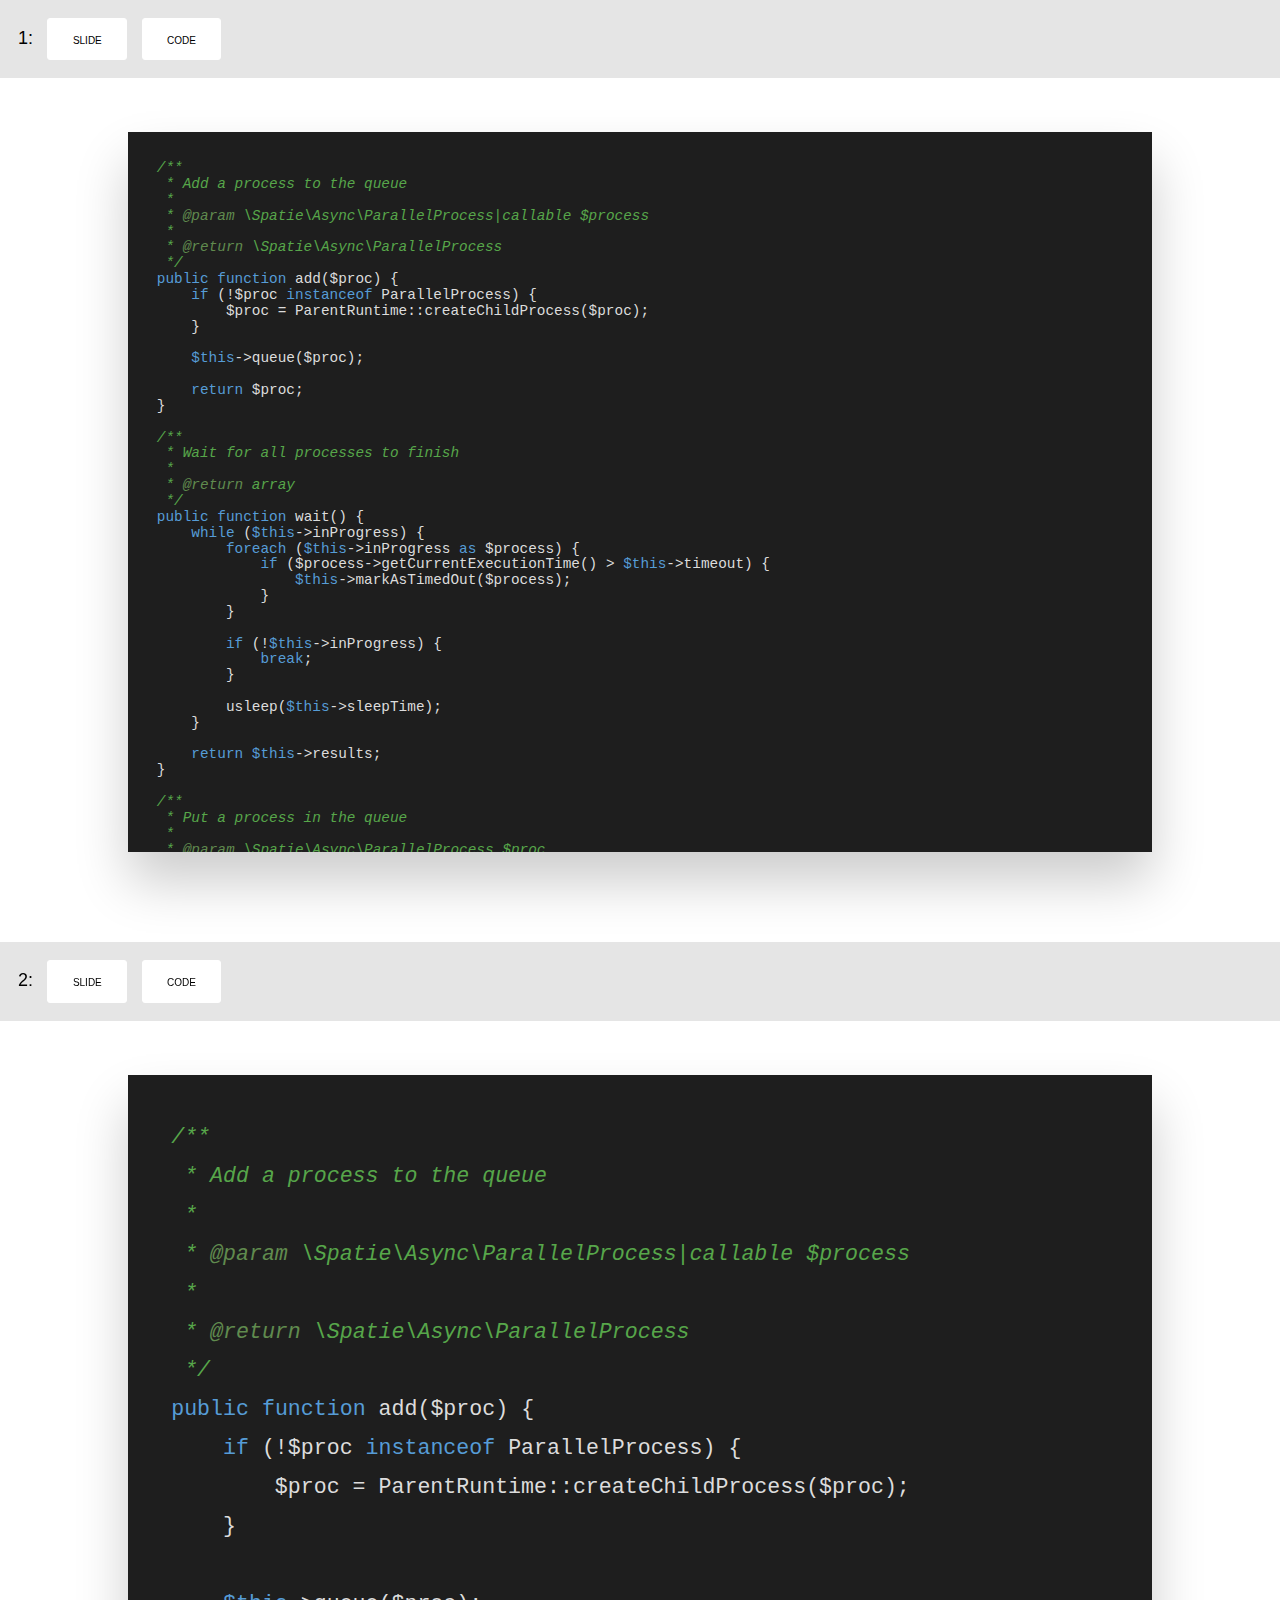
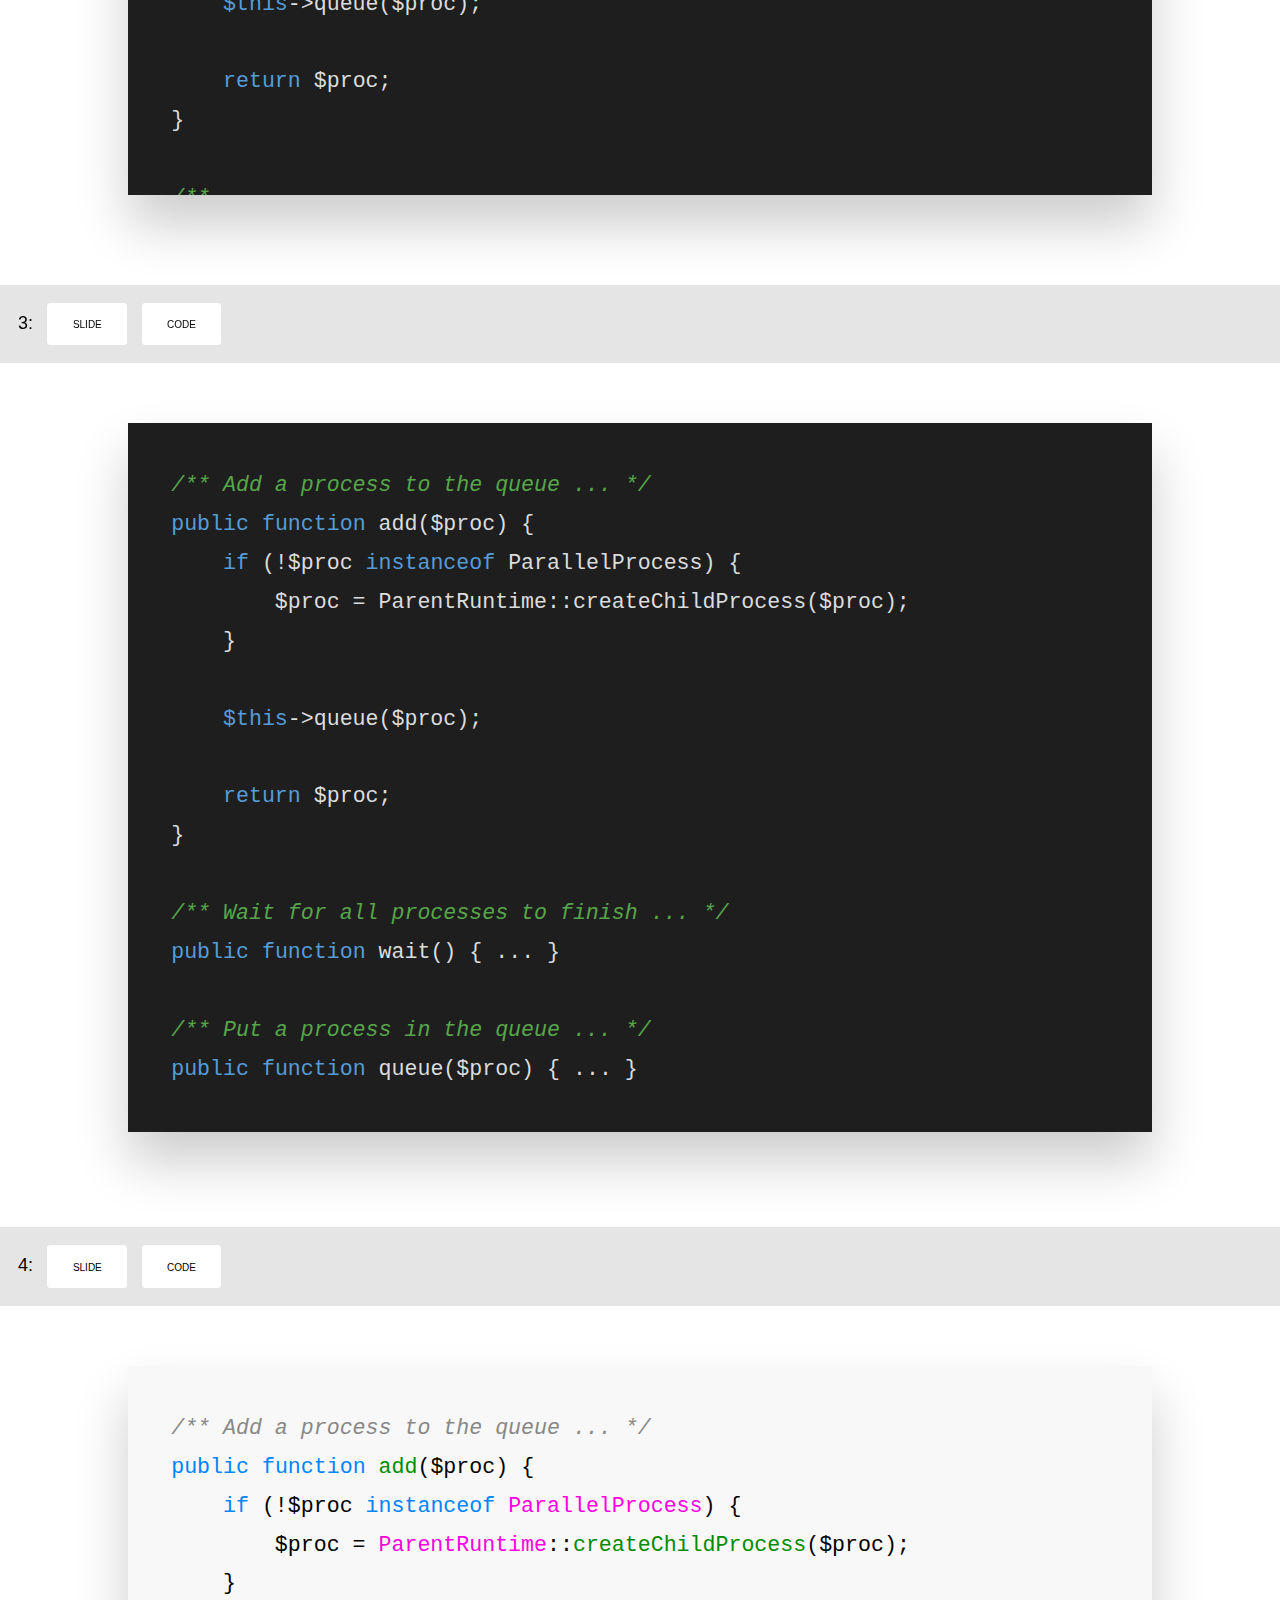
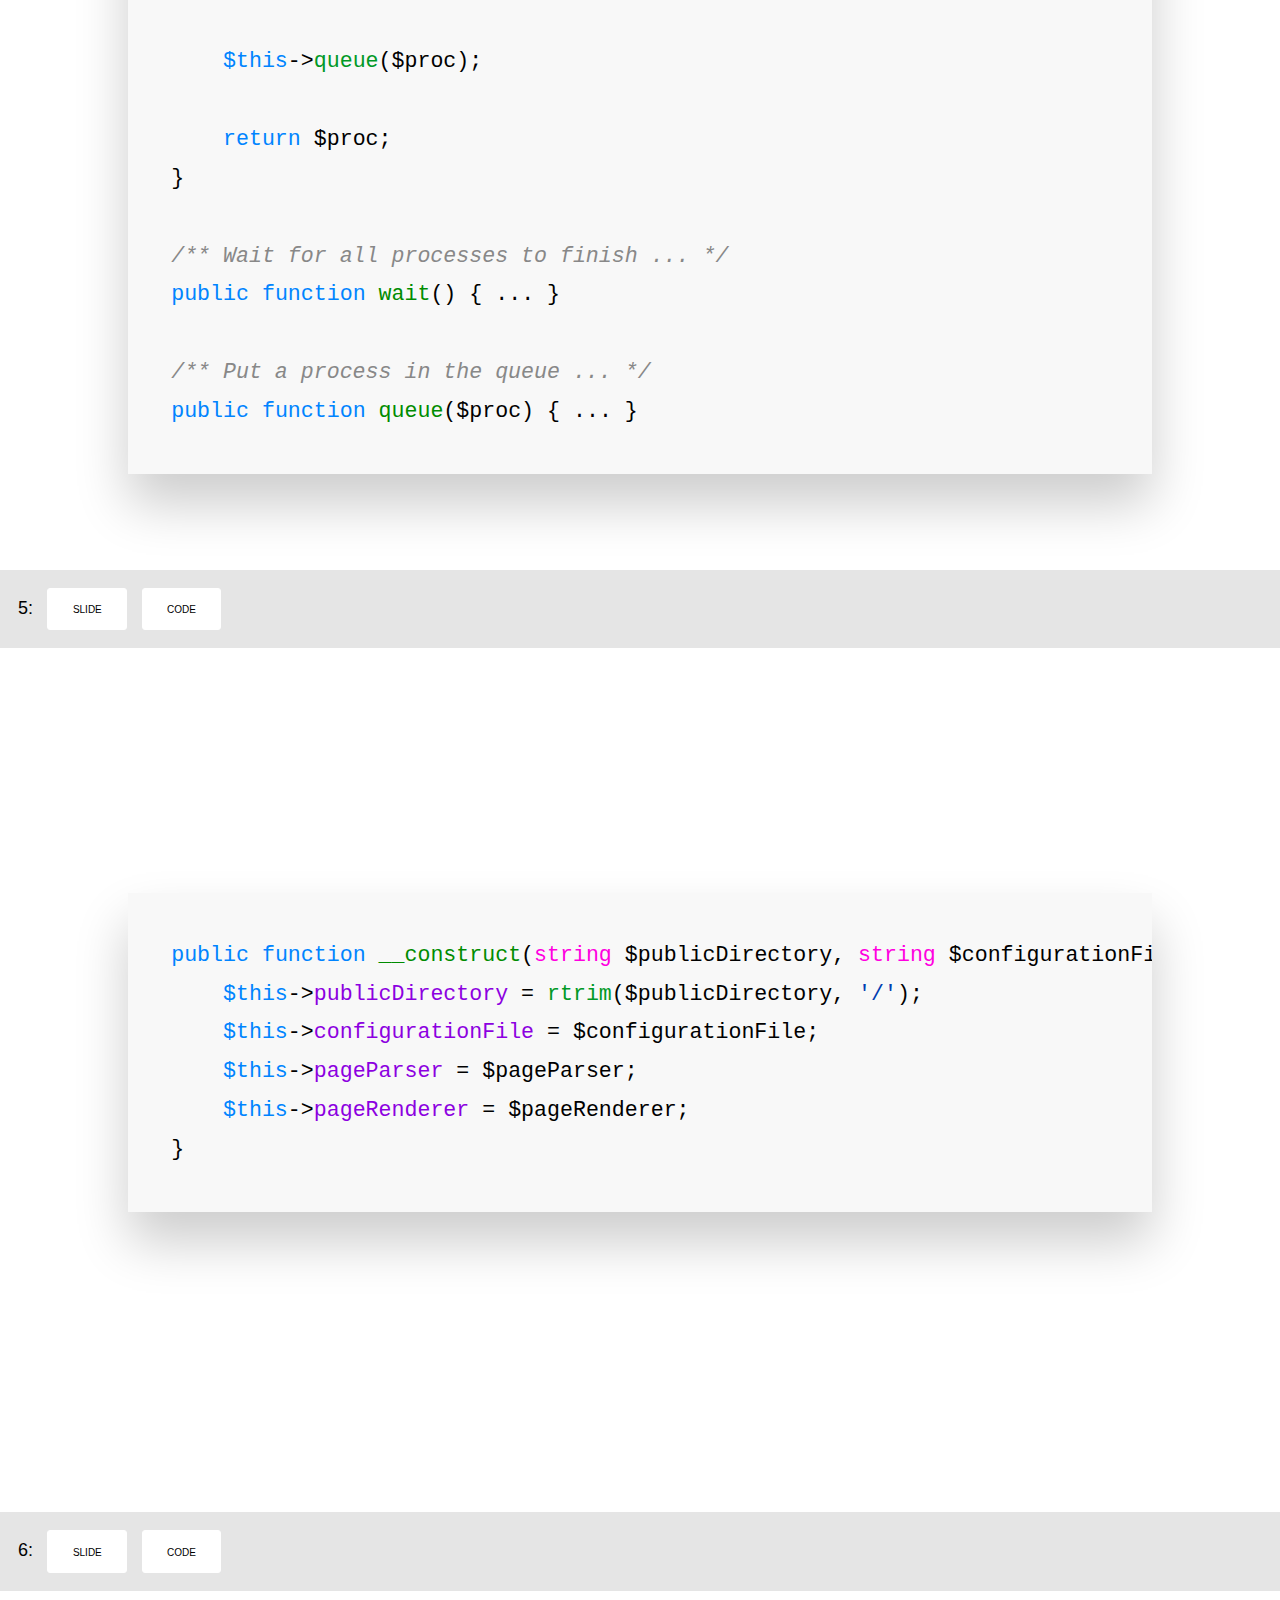
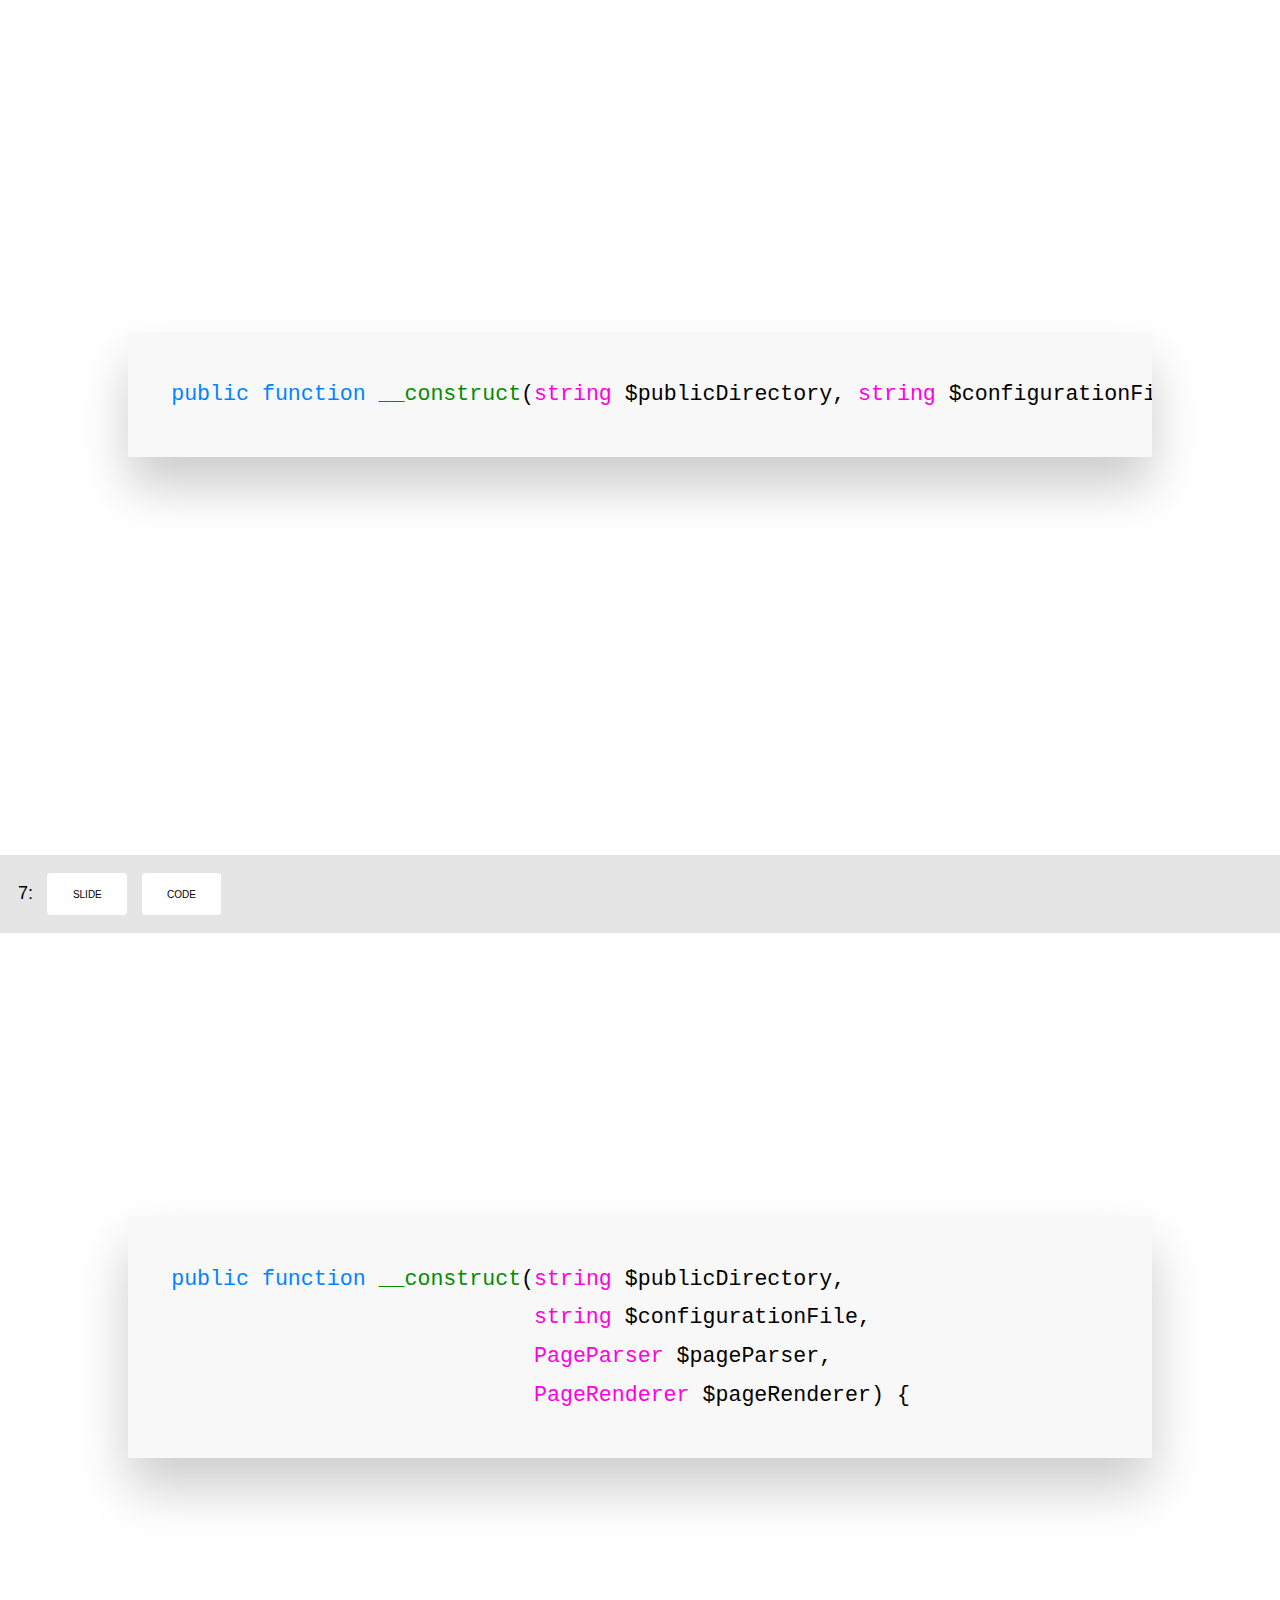
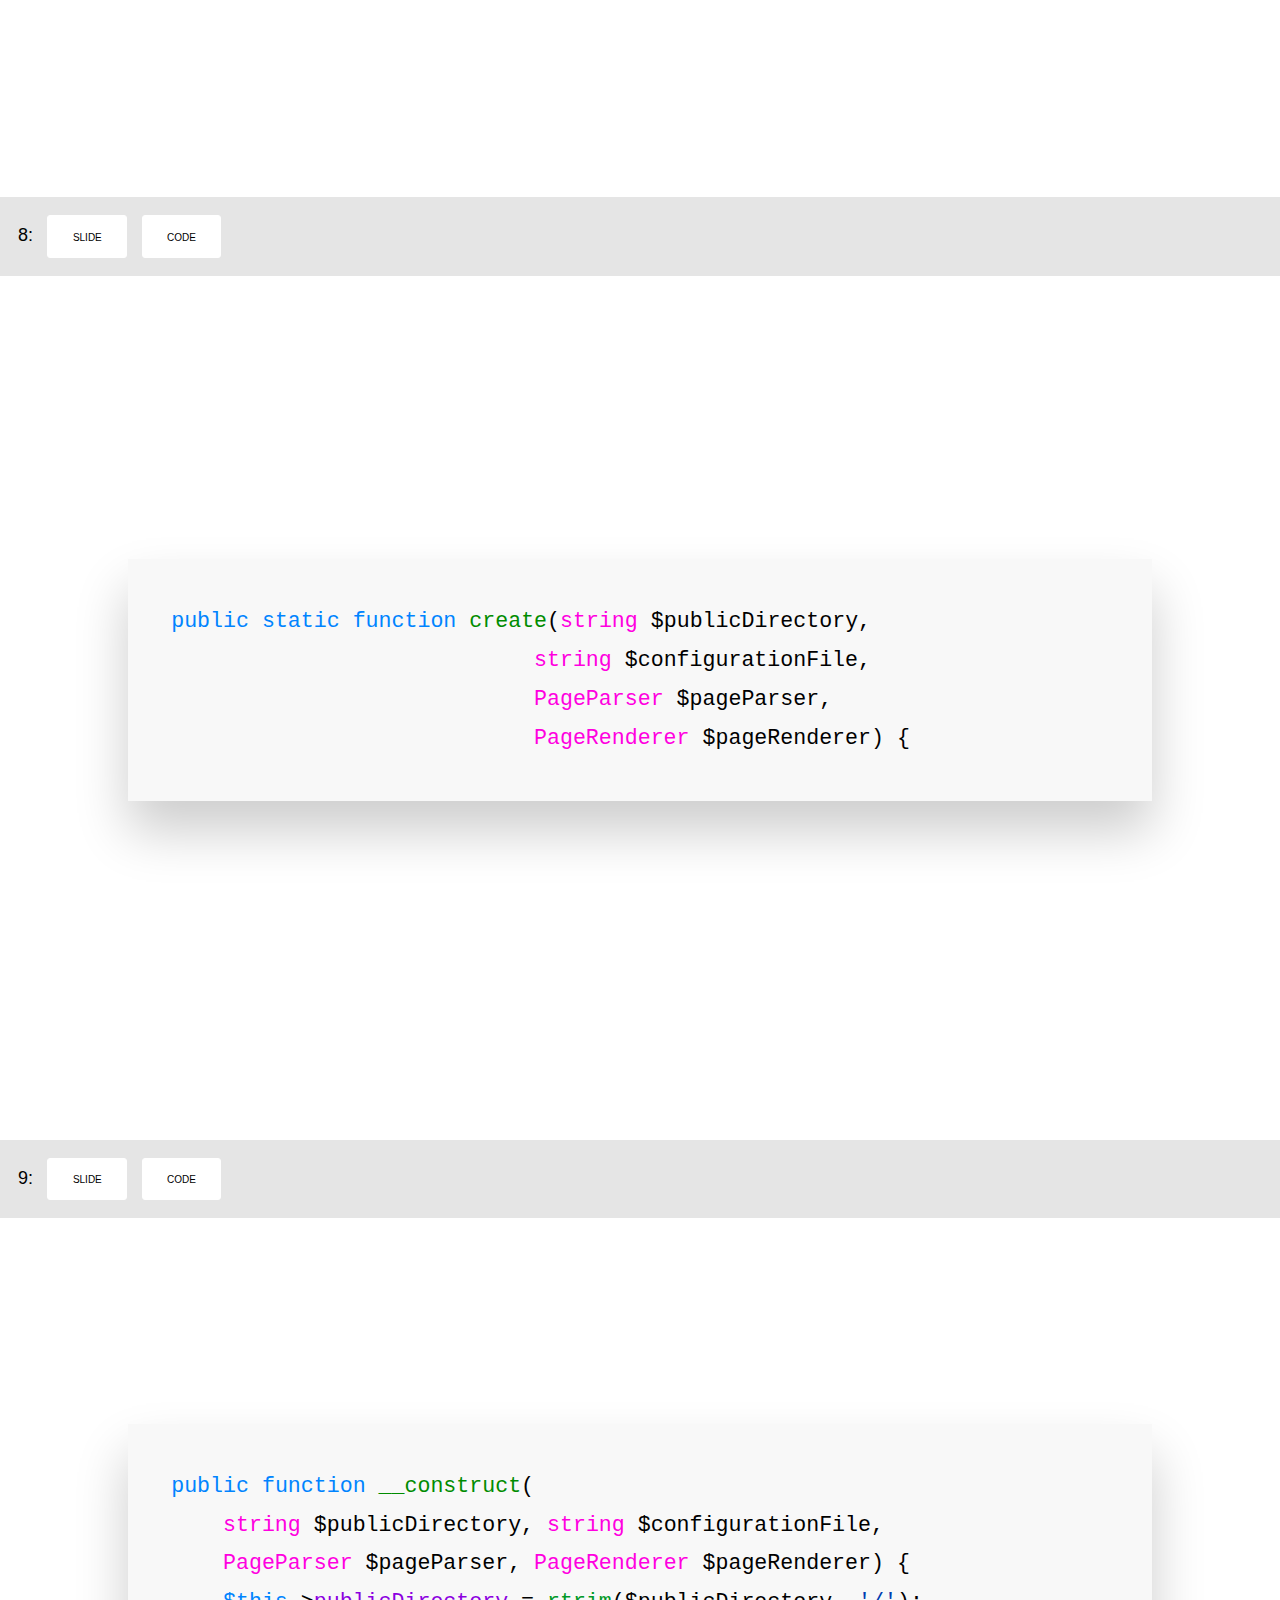
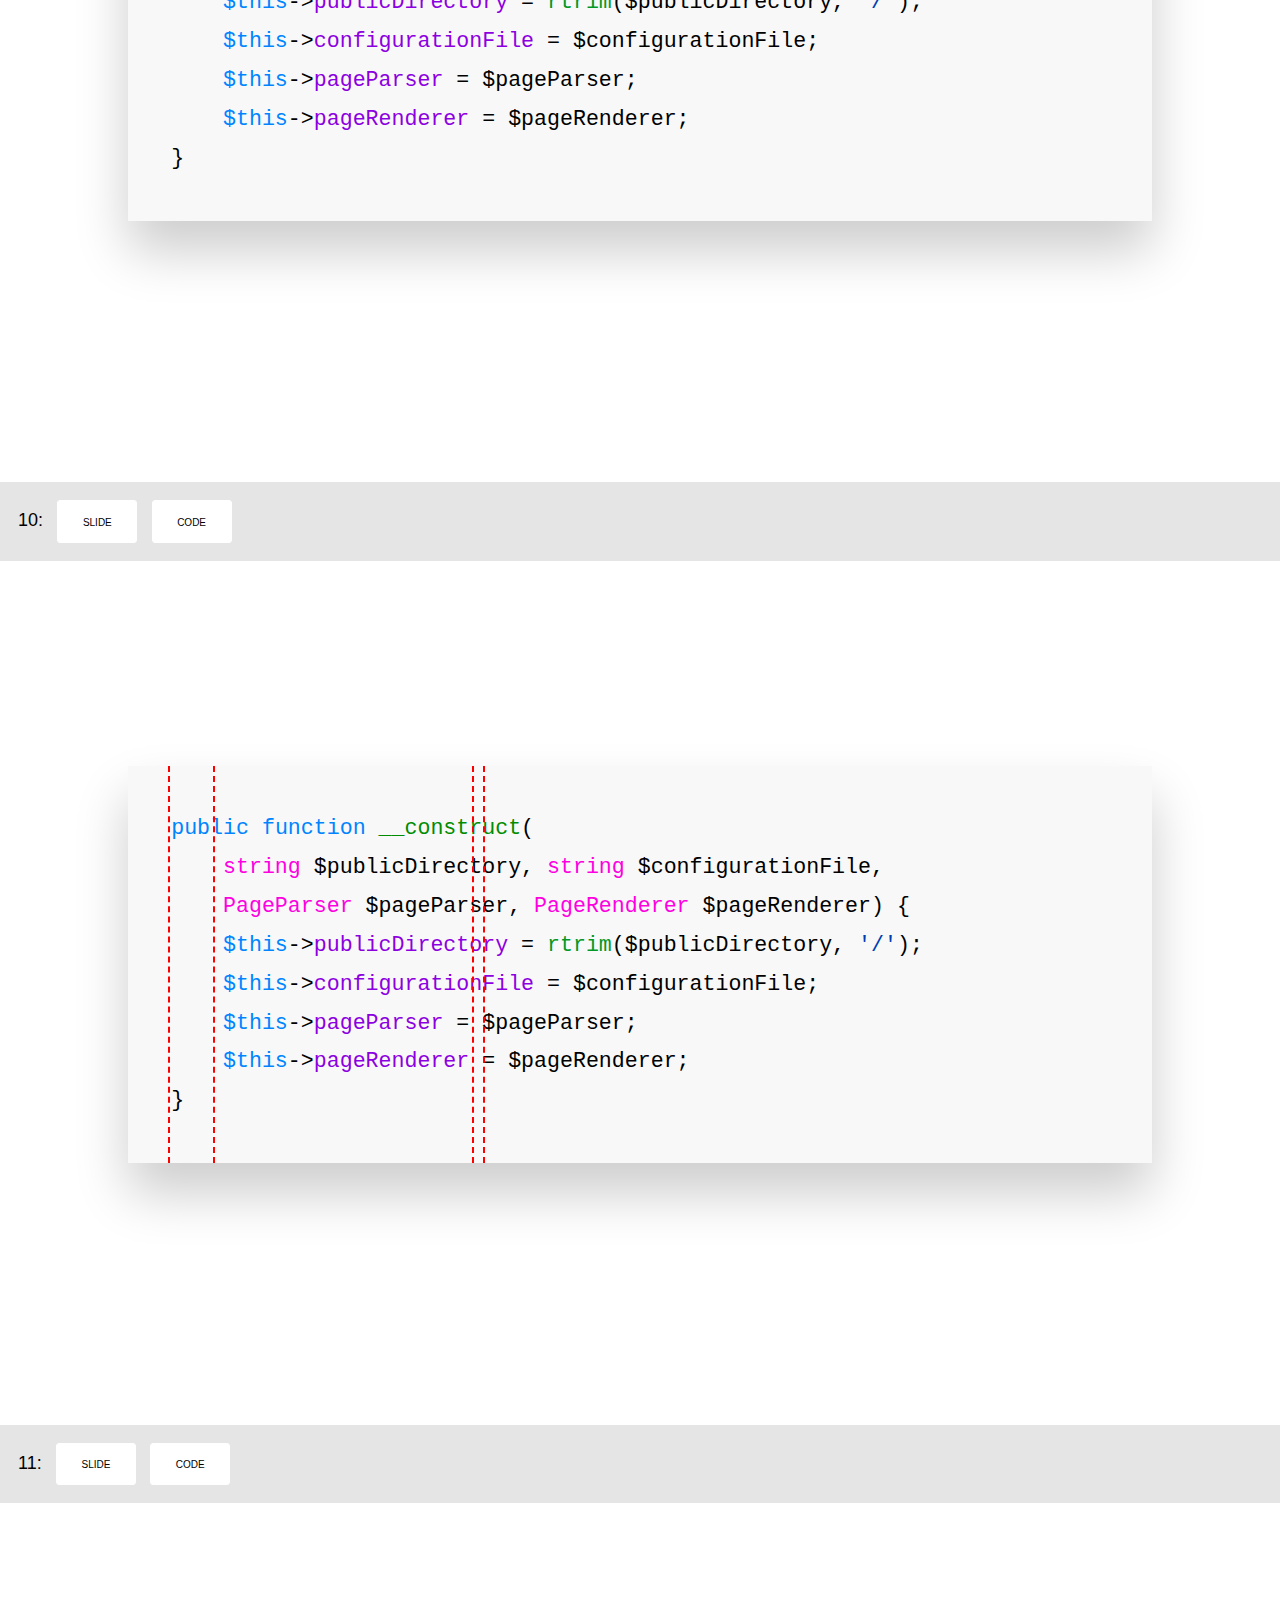
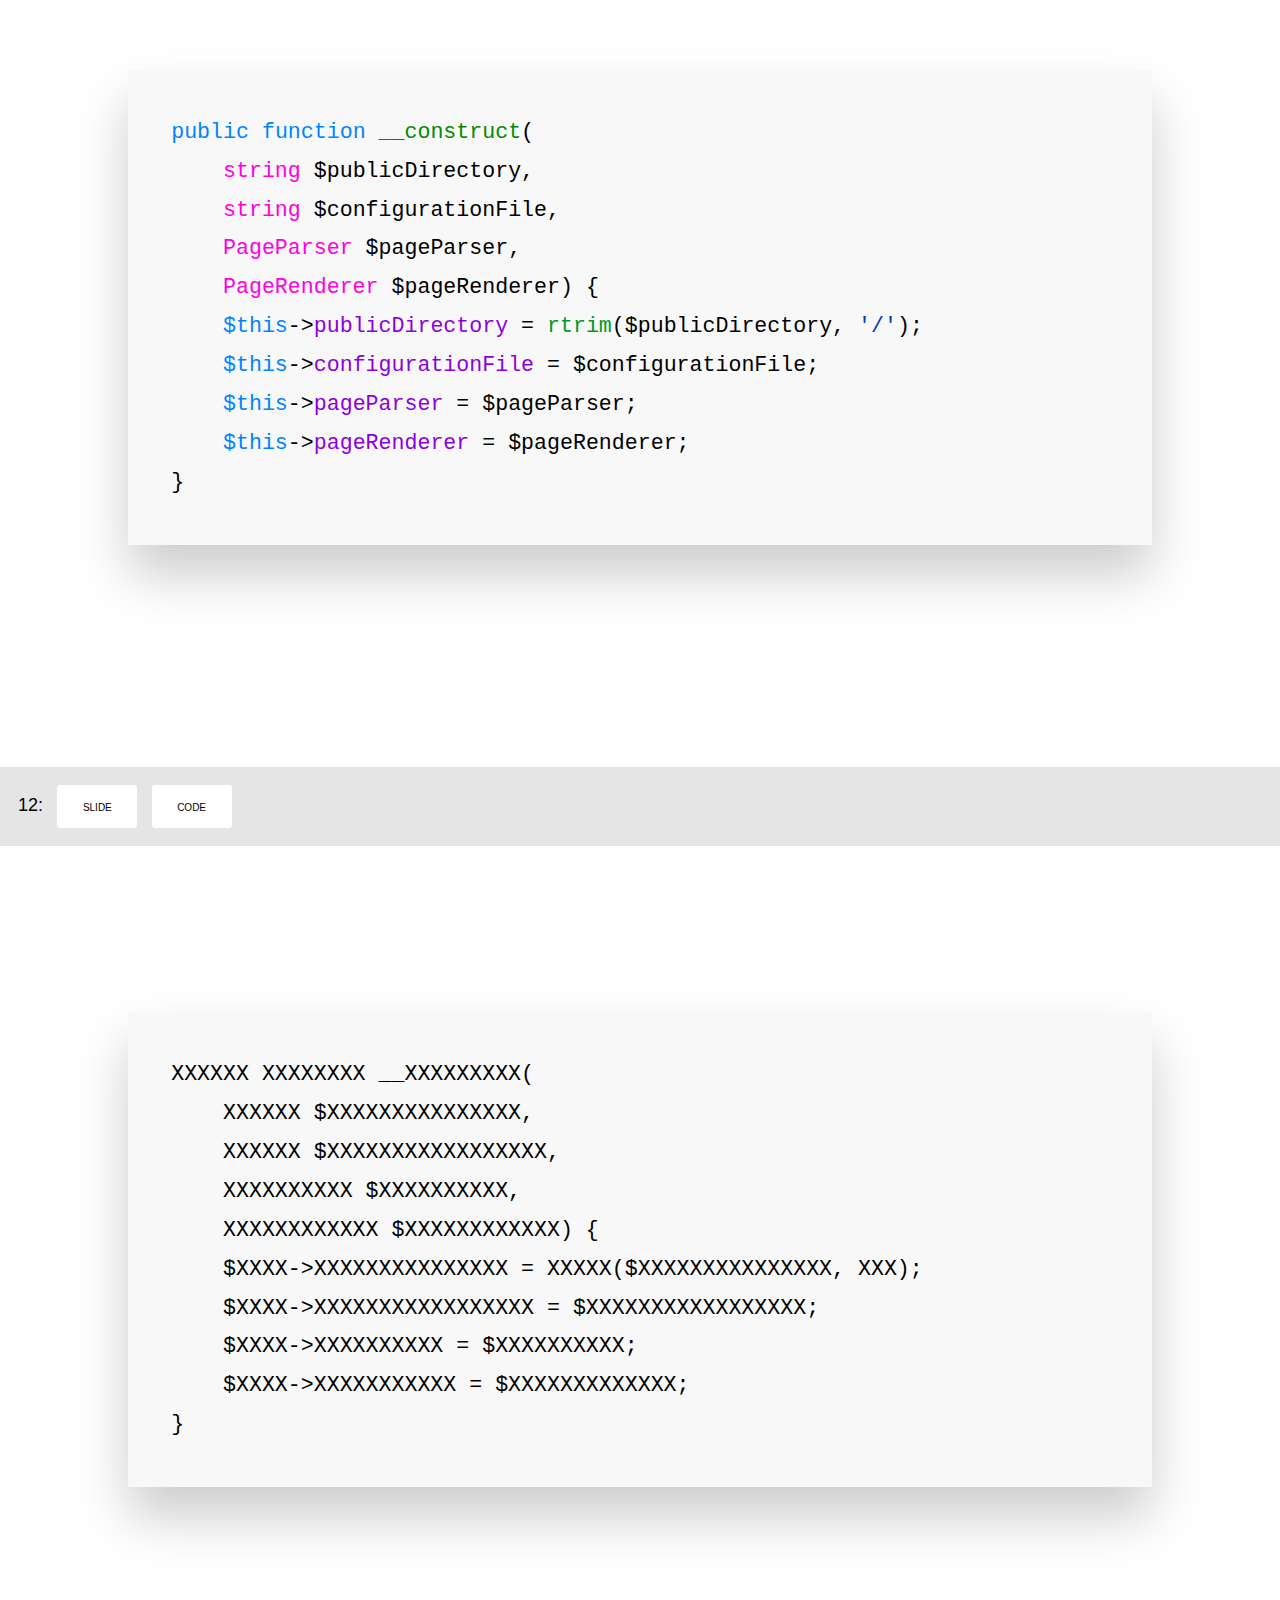
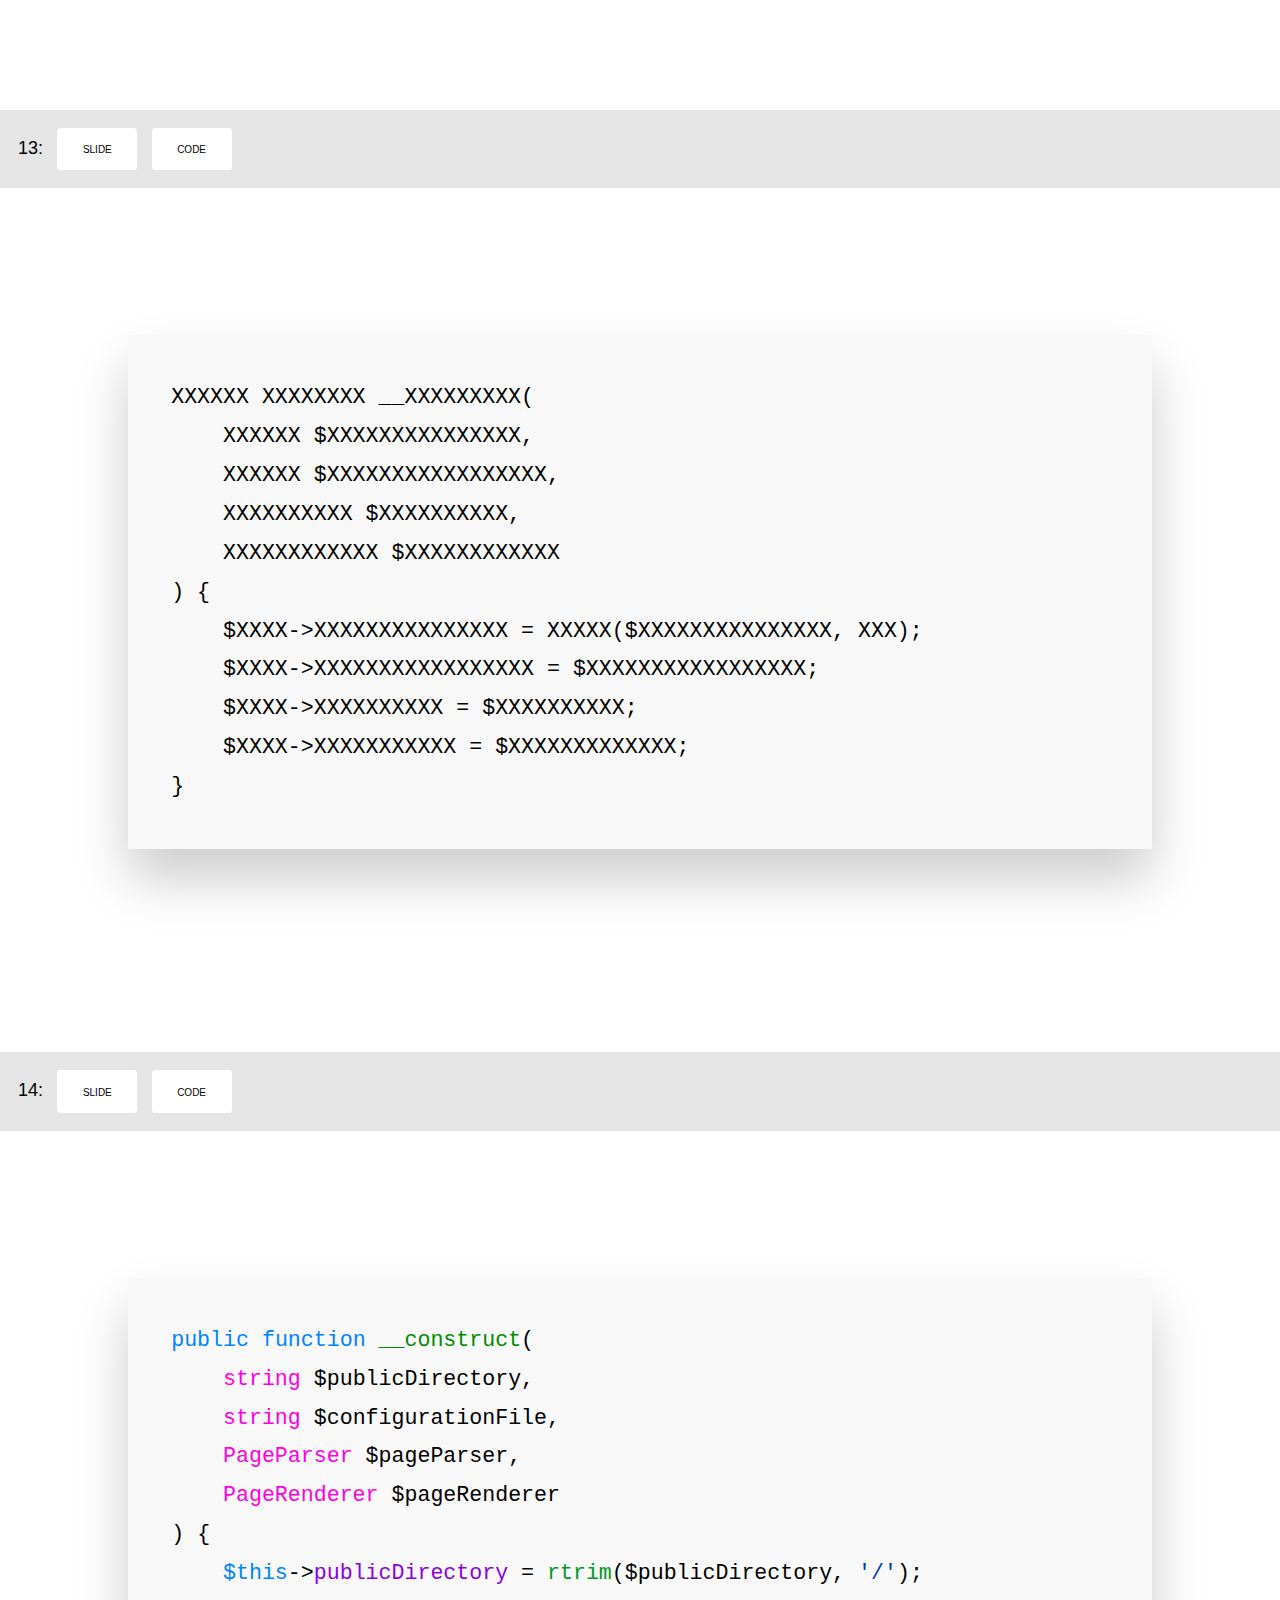
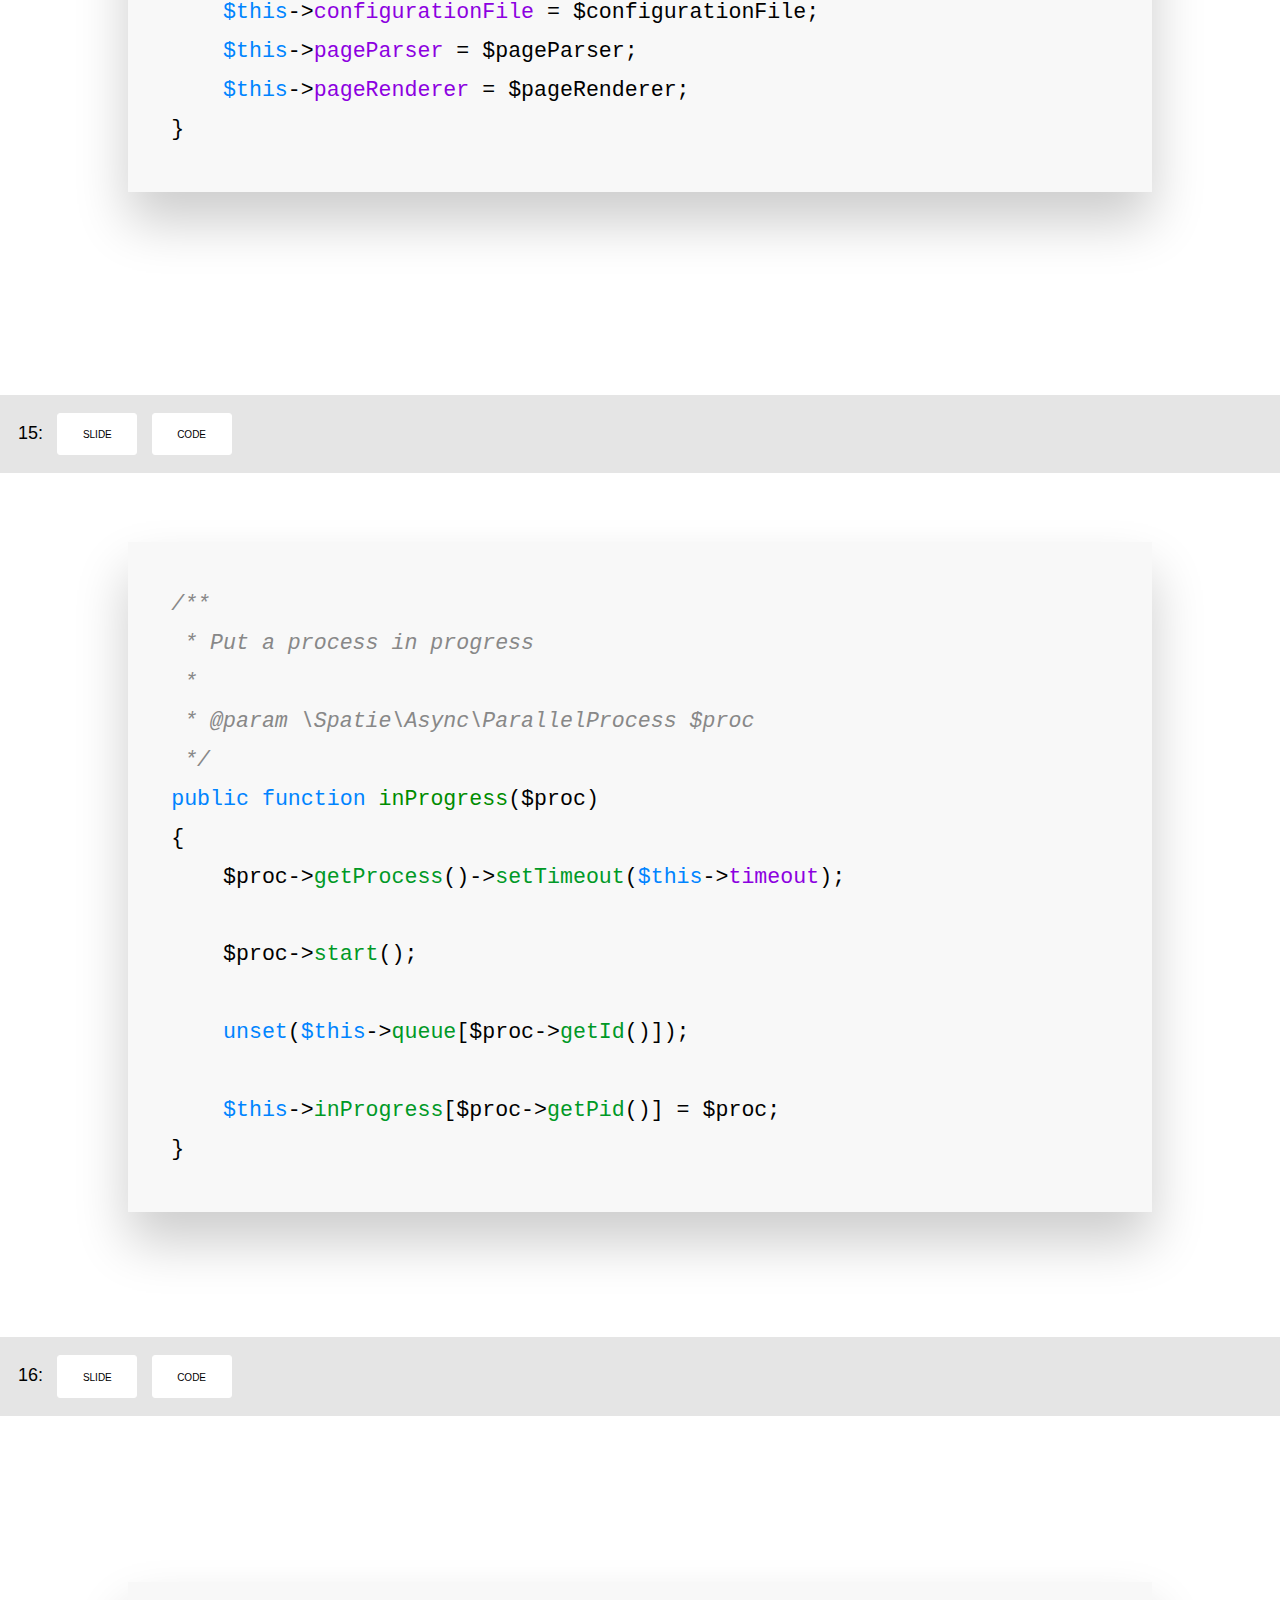
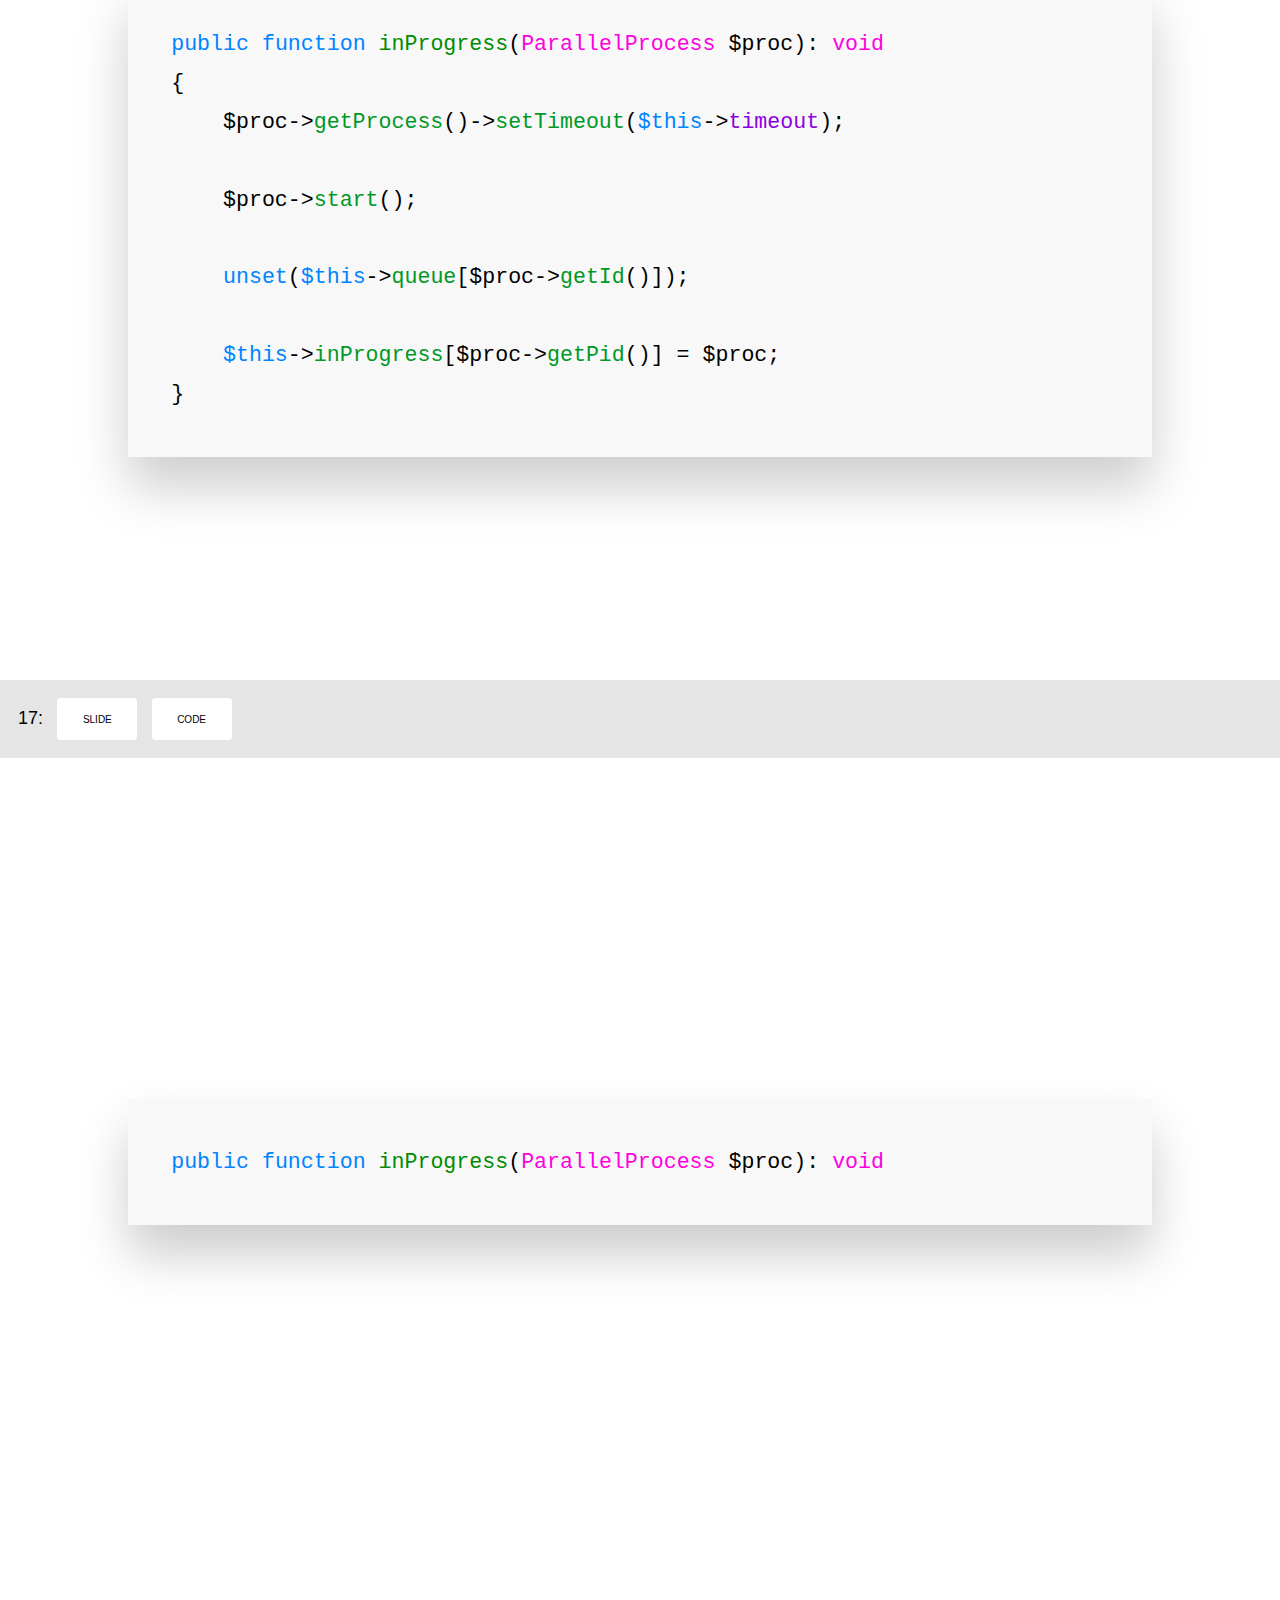
<file: slides/index.html>
<html>
<head>
    <title>Slides</title>
    <link rel="stylesheet" href="/slides/theme_light.css">
    <link rel="stylesheet" href="/slides/theme_dark.css">
    <link rel="stylesheet" href="/slides/slides.css">
    <script src="/slides/hljs.min.js"></script>
    <script src="/slides/html2canvas.min.js"></script>
</head>
<body>

<pre class="slide dark bad-font" id="1"><code class="php">/**
 * Add a process to the queue
 *
 * @param \Spatie\Async\ParallelProcess|callable $process
 *
 * @return \Spatie\Async\ParallelProcess
 */
public function add($proc) {
    if (!$proc instanceof ParallelProcess) {
        $proc = ParentRuntime::createChildProcess($proc);
    }

    $this->queue($proc);

    return $proc;
}

/**
 * Wait for all processes to finish
 *
 * @return array
 */
public function wait() {
    while ($this->inProgress) {
        foreach ($this->inProgress as $process) {
            if ($process->getCurrentExecutionTime() > $this->timeout) {
                $this->markAsTimedOut($process);
            }
        }

        if (!$this->inProgress) {
            break;
        }

        usleep($this->sleepTime);
    }

    return $this->results;
}

/**
 * Put a process in the queue
 *
 * @param \Spatie\Async\ParallelProcess $proc
 */
public function queue($proc)
{
    $this->queue[$proc->getId()] = $proc;

    $this->notify();
}
</code></pre>

<pre class="slide dark" id="2"><code class="php">/**
 * Add a process to the queue
 *
 * @param \Spatie\Async\ParallelProcess|callable $process
 *
 * @return \Spatie\Async\ParallelProcess
 */
public function add($proc) {
    if (!$proc instanceof ParallelProcess) {
        $proc = ParentRuntime::createChildProcess($proc);
    }

    $this->queue($proc);

    return $proc;
}

/**
 * Wait for all processes to finish
 *
 * @return array
 */
public function wait() {
    while ($this->inProgress) {
        foreach ($this->inProgress as $process) {
            if ($process->getCurrentExecutionTime() > $this->timeout) {
                $this->markAsTimedOut($process);
            }
        }

        if (!$this->inProgress) {
            break;
        }

        usleep($this->sleepTime);
    }

    return $this->results;
}

/**
 * Put a process in the queue
 *
 * @param \Spatie\Async\ParallelProcess $proc
 */
public function queue($proc)
{
    $this->queue[$proc->getId()] = $proc;

    $this->notify();
}
</code></pre>

<pre class="slide dark" id="3"><code class="php">/** Add a process to the queue ... */
public function add($proc) {
    if (!$proc instanceof ParallelProcess) {
        $proc = ParentRuntime::createChildProcess($proc);
    }

    $this->queue($proc);

    return $proc;
}

/** Wait for all processes to finish ... */
public function wait() { ... }

/** Put a process in the queue ... */
public function queue($proc) { ... }
</code></pre>

<pre class="slide" id="4"><code class="php">/** Add a process to the queue ... */
public function add($proc) {
    if (!$proc instanceof <span class="type">ParallelProcess</span>) {
        $proc = <span class="type">ParentRuntime</span>::<span class="method">createChildProcess</span>($proc);
    }

    $this-><span class="function">queue</span>($proc);

    return $proc;
}

/** Wait for all processes to finish ... */
public function wait() { ... }

/** Put a process in the queue ... */
public function queue($proc) { ... }
</code></pre>

<pre class="slide" id="5"><code class="php">public function __construct(<span class="type">string</span> $publicDirectory, <span class="type">string</span> $configurationFile, <span class="type">PageParser</span> $pageParser, <span class="type">PageRenderer</span> $pageRenderer) {
    $this-><span class="property">publicDirectory</span> = <span class="function">rtrim</span>($publicDirectory, '/');
    $this-><span class="property">configurationFile</span> = $configurationFile;
    $this-><span class="property">pageParser</span> = $pageParser;
    $this-><span class="property">pageRenderer</span> = $pageRenderer;
}
</code></pre>

<pre class="slide" id="6"><code class="php">public function __construct(<span class="type">string</span> $publicDirectory, <span class="type">string</span> $configurationFile, <span class="type">PageParser</span> $pageParser, <span class="type">PageRenderer</span> $pageRenderer) {
</code></pre>

<pre class="slide" id="7"><code class="php">public function __construct(<span class="type">string</span> $publicDirectory,
                            <span class="type">string</span> $configurationFile,
                            <span class="type">PageParser</span> $pageParser,
                            <span class="type">PageRenderer</span> $pageRenderer) {
</code></pre>

<pre class="slide" id="8"><code class="php">public static function create(<span class="type">string</span> $publicDirectory,
                            <span class="type">string</span> $configurationFile,
                            <span class="type">PageParser</span> $pageParser,
                            <span class="type">PageRenderer</span> $pageRenderer) {
</code></pre>


<pre class="slide" id="9"><code class="php">public function __construct(
    <span class="type">string</span> $publicDirectory, <span class="type">string</span> $configurationFile,
    <span class="type">PageParser</span> $pageParser, <span class="type">PageRenderer</span> $pageRenderer) {
    $this-><span class="property">publicDirectory</span> = <span class="function">rtrim</span>($publicDirectory, '/');
    $this-><span class="property">configurationFile</span> = $configurationFile;
    $this-><span class="property">pageParser</span> = $pageParser;
    $this-><span class="property">pageRenderer</span> = $pageRenderer;
}
</code></pre>


<pre class="slide" id="10">
<code class="php">public function __construct(
    <span class="type">string</span> $publicDirectory, <span class="type">string</span> $configurationFile,
    <span class="type">PageParser</span> $pageParser, <span class="type">PageRenderer</span> $pageRenderer) {
    $this-><span class="property">publicDirectory</span> = <span class="function">rtrim</span>($publicDirectory, '/');
    $this-><span class="property">configurationFile</span> = $configurationFile;
    $this-><span class="property">pageParser</span> = $pageParser;
    $this-><span class="property">pageRenderer</span> = $pageRenderer;
}<span class="line1 line"></span><span class="line2 line"></span><span class="line3 line"></span><span class="line4 line"></span>
</code></pre>

<pre class="slide" id="11"><code class="php">public function __construct(
    <span class="type">string</span> $publicDirectory,
    <span class="type">string</span> $configurationFile,
    <span class="type">PageParser</span> $pageParser,
    <span class="type">PageRenderer</span> $pageRenderer) {
    $this-><span class="property">publicDirectory</span> = <span class="function">rtrim</span>($publicDirectory, '/');
    $this-><span class="property">configurationFile</span> = $configurationFile;
    $this-><span class="property">pageParser</span> = $pageParser;
    $this-><span class="property">pageRenderer</span> = $pageRenderer;
}
</code></pre>

<pre class="slide" id="12"><code class="">XXXXXX XXXXXXXX __XXXXXXXXX(
    XXXXXX $XXXXXXXXXXXXXXX,
    XXXXXX $XXXXXXXXXXXXXXXXX,
    XXXXXXXXXX $XXXXXXXXXX,
    XXXXXXXXXXXX $XXXXXXXXXXXX) {
    $XXXX->XXXXXXXXXXXXXXX = XXXXX($XXXXXXXXXXXXXXX, XXX);
    $XXXX->XXXXXXXXXXXXXXXXX = $XXXXXXXXXXXXXXXXX;
    $XXXX->XXXXXXXXXX = $XXXXXXXXXX;
    $XXXX->XXXXXXXXXXX = $XXXXXXXXXXXXX;
}
</code></pre>

<pre class="slide" id="13"><code class="">XXXXXX XXXXXXXX __XXXXXXXXX(
    XXXXXX $XXXXXXXXXXXXXXX,
    XXXXXX $XXXXXXXXXXXXXXXXX,
    XXXXXXXXXX $XXXXXXXXXX,
    XXXXXXXXXXXX $XXXXXXXXXXXX
) {
    $XXXX->XXXXXXXXXXXXXXX = XXXXX($XXXXXXXXXXXXXXX, XXX);
    $XXXX->XXXXXXXXXXXXXXXXX = $XXXXXXXXXXXXXXXXX;
    $XXXX->XXXXXXXXXX = $XXXXXXXXXX;
    $XXXX->XXXXXXXXXXX = $XXXXXXXXXXXXX;
}
</code></pre>


<pre class="slide" id="14"><code class="php">public function __construct(
    <span class="type">string</span> $publicDirectory,
    <span class="type">string</span> $configurationFile,
    <span class="type">PageParser</span> $pageParser,
    <span class="type">PageRenderer</span> $pageRenderer
) {
    $this-><span class="property">publicDirectory</span> = <span class="function">rtrim</span>($publicDirectory, '/');
    $this-><span class="property">configurationFile</span> = $configurationFile;
    $this-><span class="property">pageParser</span> = $pageParser;
    $this-><span class="property">pageRenderer</span> = $pageRenderer;
}
</code></pre>

<pre class="slide" id="15"><code class="php">/**
 * Put a process in progress
 *
 * @param \Spatie\Async\ParallelProcess $proc
 */
public function inProgress($proc)
{
    $proc-><span class="function">getProcess</span>()-><span class="function">setTimeout</span>($this-><span class="property">timeout</span>);

    $proc-><span class="function">start</span>();

    unset($this-><span class="function">queue</span>[$proc-><span class="function">getId</span>()]);

    $this-><span class="function">inProgress</span>[$proc-><span class="function">getPid</span>()] = $proc;
}
</code></pre>

<pre class="slide" id="16"><code class="php">public function inProgress(<span class="type">ParallelProcess</span> $proc): <span class="type">void</span>
{
    $proc-><span class="function">getProcess</span>()-><span class="function">setTimeout</span>($this-><span class="property">timeout</span>);

    $proc-><span class="function">start</span>();

    unset($this-><span class="function">queue</span>[$proc-><span class="function">getId</span>()]);

    $this-><span class="function">inProgress</span>[$proc-><span class="function">getPid</span>()] = $proc;
}
</code></pre>

<pre class="slide" id="17"><code class="php">public function inProgress(<span class="type">ParallelProcess</span> $proc): <span class="type">void</span>
</code></pre>

<pre class="slide" id="18"><code class="php">public function putInProgress(<span class="type">ParallelProcess</span> $process): <span class="type">void</span>
</code></pre>

<pre class="slide" id="19"><code class="go"><span class="type">r</span>, <span class="type">ok</span> := <span class="type">g</span>[*<span class="type">l</span>]

if <span class="type">ok</span> {
    fmt.Printf("%s\n", <span class="type">r</span>)
} else {
    fmt.Printf("The language you selected is not valid\n")
}
</code></pre>

<pre class="slide" id="20"><code class="go"><span class="type">result</span>, <span class="type">keyExists?</span> := <span class="type">greeting</span>[*<span class="type">language</span>]

if <span class="type">keyExists?</span> {
    fmt.Printf("%s\n", <span class="type">result</span>)
} else {
    fmt.Printf("The language you selected is not valid\n")
}
</code></pre>

<pre class="slide" id="21"><code class="txt">i            <span class="hljs-comment">index</span>
c            <span class="hljs-comment">count or context</span>
r, w         <span class="hljs-comment">reader, writer</span>
req, res     <span class="hljs-comment">request, response</span>
err          <span class="hljs-comment">error</span>
buf          <span class="hljs-comment">buffer</span>
f            <span class="hljs-comment">file</span>
ok           <span class="hljs-comment">assertion result</span>
</code></pre>

<pre class="slide" id="22">
    <code class="md">![File colours](<span class="argument">/img/tree-filter.png</span>)</code>
    <code class="html">&lt;img
    src=<span class="argument">"/img/tree-filter.png"</span>
    srcset=<span class="argument">"
        /img/tree-filter-466x248.png 466w,
        /img/tree-filter-1044x556.png 1044w,
        /img/tree-filter-933x496.png 933w,
        /img/tree-filter-808x430.png 808w,
        /img/tree-filter-660x351.png 660w"</span>
    alt=<span class="argument">"File colours"</span>&gt;
</code>
</pre>

<pre class="slide" id="23">
    <code class="php">/**
 * @mixin \App\Domain\User\Models\User
 */
class UserResource extends JsonResource
{
    public function toArray($request)
    {
        return [
            'email' => $this->email,
            'name' => $this->name,
        ];
    }
}
    </code>
</pre>

<pre class="slide" id="24">
    <code class="php">&lt;?php

namespace Illuminate\Http;

/**
 * @method array validate(array $data)
 */
class Request extends SymfonyRequest implements Arrayable, ArrayAccess
    </code>
</pre>

<pre class="slide" id="25">
    <code class="php">switch ($foo) with === {

strict switch ($a) {

switch ($foo) use (===) {

case === FOO:
</code>
</pre>

<script src="/slides/app.js"></script>

</body>
</html>
</file>
<file: slides/theme_light.css>
.slide > code {
    font-family: "Ubuntu Mono", Monaco, monospace;
    font-size: 1.2em;
    line-height: 1.8em;
    background-color: #f8f8f8;
}

.hljs {
    display: block;
    overflow-x: auto;
    color: #000;
}

.hljs-comment span,
.hljs-comment,
.hljs-quote {
    color: #888888;
    font-style: italic;
}

.html .hljs-name,
.hljs-meta,
.hljs-keyword,
.hljs-selector-tag,
.hljs-subst {
    color: #0084FF;
}

.hljs-number {
    color: #005FE7;
}

.type span,
.type,
.hljs-literal,
.hljs-variable,
.hljs-template-variable,
.hljs-tag .hljs-attr {
    color: #FF00E0;
}

.hljs-string,
.hljs-doctag {
    color: #003DB1;
}

.method,
.hljs-title,
.hljs-section,
.hljs-selector-id {
    color: #008c00;
}

.hljs-subst {
    font-weight: normal;
}

.hljs-type,
.hljs-params + .hljs-title,
.hljs-class .hljs-title {
    color: #FF00E0;
}


.hljs-tag,
.hljs-name,
.hljs-attribute {
    color: #000080;
    font-weight: normal;
}


.argument span,
.argument {
    color: #00C000
}

.function,
.css .hljs-attribute,
.language-css .hljs-attribute,
.hljs-regexp,
.hljs-link {
    color: #009926;
}


.property {
    color: #8C00E0;
}

.html .hljs-attr {
    color:#A200FF;
}

.hljs-symbol,
.hljs-bullet {
    color: #990073;
}

.hljs-built_in,
.hljs-builtin-name {
    color: #FF00E0;
}

.hljs-deletion {
    background: #fdd;
}

.hljs-addition {
    background: #dfd;
}

.hljs-emphasis {
    font-style: italic;
}

.hljs-strong {
    font-weight: bold;
}
</file>
<file: slides/theme_dark.css>
.slide > code {
    font-family: "Ubuntu Mono", Monaco, monospace;
    font-size: 1.2em;
    line-height: 1.8em;
}

.slide.bad-font > code {
    font-family: "Courier New", monospace;
    font-size: .8em;
    line-height: 1.1em;
}

.dark .hljs {
    display: block;
    overflow-x: auto;
    background: #1E1E1E;
    color: #DCDCDC;
}

.dark .hljs-keyword,
.dark .hljs-literal,
.dark .hljs-symbol,
.dark .hljs-name {
    color: #569CD6;
}
.dark .hljs-link {
    color: #569CD6;
    text-decoration: underline;
}

.dark  .hljs-built_in,
.dark  .hljs-type {
    color: #4EC9B0;
}

.dark .hljs-number,
.dark .hljs-class {
    color: #B8D7A3;
}

.dark .hljs-string,
.dark .hljs-meta-string {
    color: #D69D85;
}

.dark .hljs-regexp,
.dark .hljs-template-tag {
    color: #9A5334;
}

.dark .hljs-subst,
.dark .hljs-function,
.dark .hljs-title,
.dark .hljs-params,
.dark .hljs-formula {
    color: #DCDCDC;
}

.dark .hljs-comment,
.dark .hljs-quote {
    color: #57A64A;
    font-style: italic;
}

.dark .hljs-doctag {
    color: #608B4E;
}

.dark .hljs-meta,
.dark .hljs-meta-keyword,
.dark .hljs-tag {
    color: #9B9B9B;
}

.dark .hljs-variable,
.dark .hljs-template-variable {
    color: #BD63C5;
}

.dark .hljs-attr,
.dark .hljs-attribute,
.dark .hljs-builtin-name {
    color: #9CDCFE;
}

.dark .hljs-section {
    color: gold;
}

.dark .hljs-emphasis {
    font-style: italic;
}

.dark .hljs-strong {
    font-weight: bold;
}

/*.dark .hljs-code {
  font-family:'Monospace';
}*/

.dark .hljs-bullet,
.dark .hljs-selector-tag,
.dark .hljs-selector-id,
.dark .hljs-selector-class,
.dark .hljs-selector-attr,
.dark .hljs-selector-pseudo {
    color: #D7BA7D;
}

.dark .hljs-addition {
    background-color: #144212;
    display: inline-block;
    width: 100%;
}

.dark .hljs-deletion {
    background-color: #600;
    display: inline-block;
    width: 100%;
}
</file>
<file: slides/slides.css>
body, html {
    padding: 0;
    margin: 0;
    font-size: 18px;
}

* {
}

.slide:after {
    display: block;
    clear: both;
    content: ' ';
}

.slide {
    z-index: 1;
    background-color: #fff;
    margin: 0;
    padding: 10vh 10%;
    height: 80vh;
    position: relative;

    display: flex;
    align-items: center;
    flex-direction: column;
    justify-content: center;
    flex-wrap: wrap;
}

.slide > code {
    margin: 0;
    display: block;
    padding: 2em;
    overflow: auto;
    max-height: 80vh;
    box-shadow: 0 30px 50px 0 rgba(0,0,0,0.2);
    box-sizing: border-box;
    position: relative;
    width:100%;
}

.slide > code + code {
    margin-top: 3em;
}

.line {
    position: absolute;
    border-right: 2px dashed red;
    height: 100%;
    top: 0;
}

.line1 {
    left: 40px;
}

.line2 {
    left: 85px;
}

.line3 {
    left: 344px;
}

.line4 {
    left: 355px;
}

.actions {
    position: relative;
    z-index: 99;
    background-color: rgba(0, 0, 0, .1);
    padding: 1em;
    margin-bottom: -2em;
    font-family: sans-serif;
}

.actions button {
    margin-left: 1em;
    background-color: #fff;
    border: 1px solid #fff;
    font-size: .8em;
    cursor: pointer;
    padding: .8em 1.7em .9em;
    font-variant: all-petite-caps;
    border-radius: 3px;
}

.actions button:hover {
    background-color: #efefef;
}
</file>
